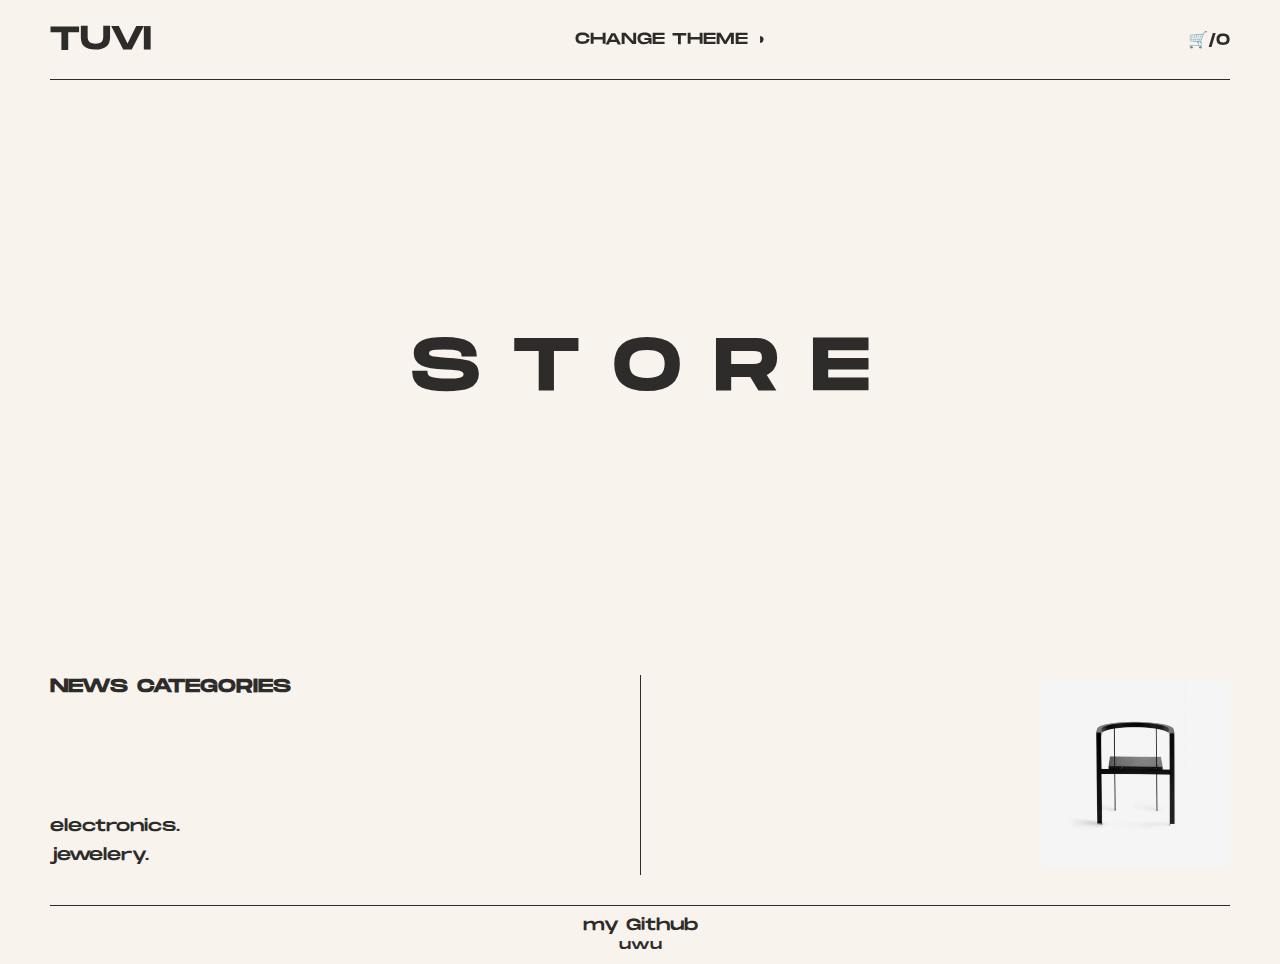
<file: index.html>
<!DOCTYPE html>
<html lang="en">
	<head>
		<meta charset="UTF-8" />
		<meta http-equiv="X-UA-Compatible" content="IE=edge" />
		<meta name="viewport" content="width=device-width, initial-scale=1.0" />
		<title>Carrito</title>
		<link rel="shortcut icon" href="assets/images/favicon.ico" type="image/x-icon" />
		<link rel="stylesheet" href="css/styles.css" />
	</head>
	<body>
		<div class="container">
			<header class="header">
				<h1>
					<a href="/">TUVI</a>
				</h1>
				<span id="darkmodeBtn" class="darkmodeBtn">CHANGE THEME ◑</span>
				<span class="cartitoBtn">🛒/0</span>
			</header>
			<div class="hero">
				<h2 class="hero-title">S T O R E</h2>
			</div>

			<section class="select-category-ctn">
				<article class="categories-article">
					<div class="categories-ctn">
						<h3>NEWS CATEGORIES</h3>
						<ul class="categories-list">
							<li>
								<a
									data-img="assets/images/electronics.jpg"
									title="electronics"
									href="pages/electronics.html"
								>
									electronics.
								</a>
							</li>
							<li>
								<a
									data-img="assets/images/jewelery.jpg"
									title="jewelery"
									href="pages/jewelery.html"
								>
									jewelery.
								</a>
							</li>
						</ul>
					</div>
					<span class="categories-gap"></span>
					<div class="category-img-wrapper">
						<div class="category-img-ctn">
							<img
								class="categoryImg"
								src="assets/images/black-chair.jpg"
								alt="esta img tiene que cambiar cON EL HOVER PERO NO PUEDO HACERLOO"
							/>
						</div>
					</div>
				</article>
			</section>
			<footer class="footer">
				<a
					href="https://github.com/brandonporcel"
					rel="noreferrer"
					target="_blank"
					>my Github</a
				>
				<br />
				<small>uwu</small>
			</footer>
		</div>
		<!-- <div class="container">
			<table class="table">
				<thead>
					<tr>
						<th>#</th>
						<th>Item</th>
						<th>Cantidad</th>
						<th>Acción</th>
						<th>Total</th>
					</tr>
				</thead>
				<tbody id="items"></tbody>
				<tfoot>
					<tr id="footer">
						<th scope="row" colspan="5">Carrito vacío - comience a comprar!</th>
					</tr>
				</tfoot>
			</table>

			<div class="cards" id="cards"></div> -->
		</div>
		<template id="card-template">
			<div class="card">
				<img class="card-img" />
				<h5></h5>
				<p></p>
				<button class="card-btn"></button>
			</div>
		</template>
		<template id="footer-template">
			<th scope="row" colspan="2">Total productos</th>
			<td></td>
			<td>
				<button class="btn btn-danger btn-sm" id="vaciar-carrito">
					vaciar todo
				</button>
			</td>
			<td class="font-weight-bold">$ <span></span></td>
		</template>

		<template id="carrito-template">
			<tr align="center">
				<th></th>
				<td data-producto></td>
				<td></td>
				<td>
					<button data-addBtn>+</button>
					<button data-removeBtn>-</button>
				</td>
				<td>$ <span></span></td>
			</tr>
		</template>
		<!-- <script src="js/app.js"></script> -->
		<script type="module" src="js/appp.js"></script>
	</body>
</html>
</file>
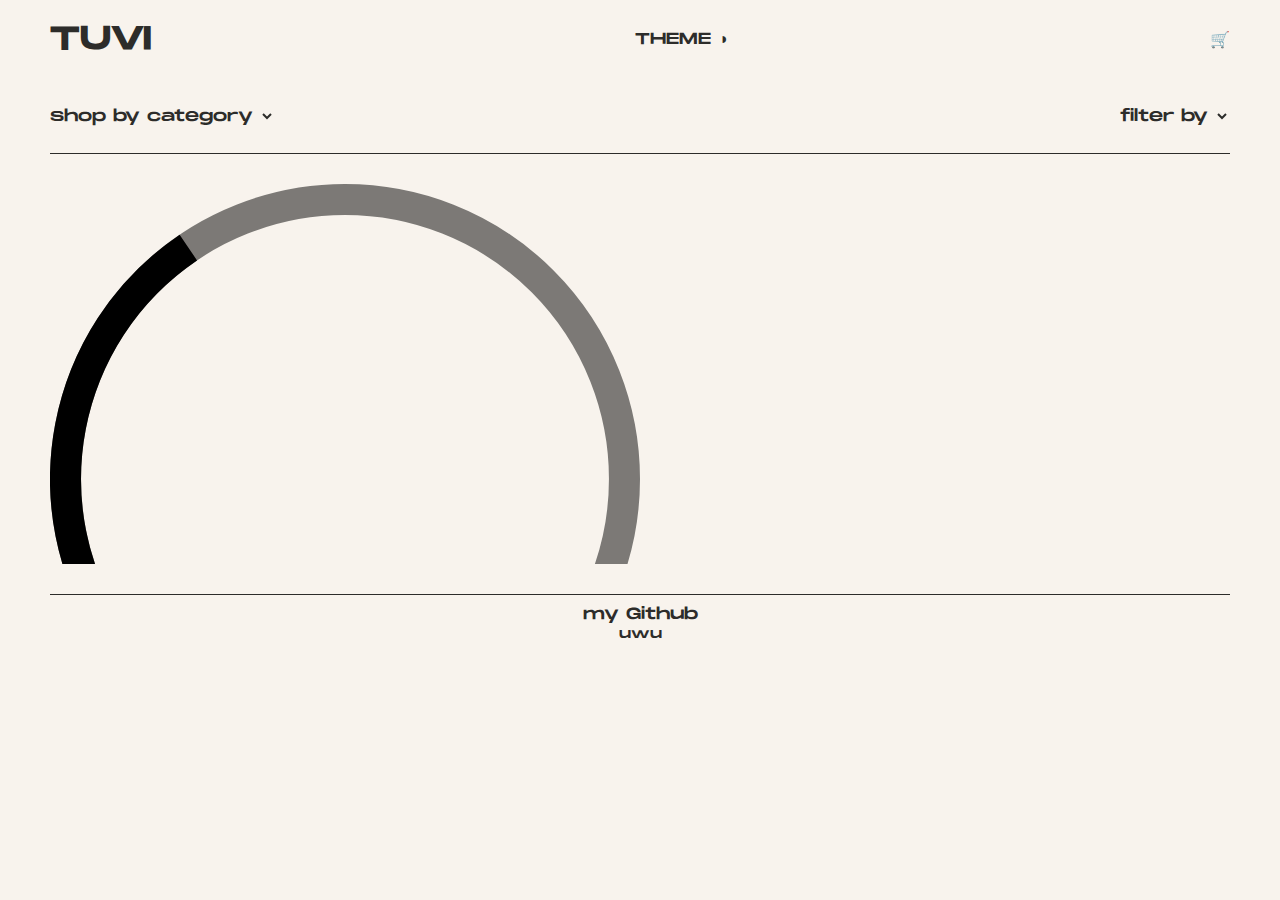
<file: pages/electronics.html>
<!DOCTYPE html>
<html lang="en">
	<head>
		<meta charset="UTF-8" />
		<meta http-equiv="X-UA-Compatible" content="IE=edge" />
		<meta name="viewport" content="width=device-width, initial-scale=1.0" />
		<title>TUVI | electronics</title>
		<link
			rel="shortcut icon"
			href="../assets/images/favicon.ico"
			type="image/x-icon"
		/>
		<link rel="stylesheet" href="../css/electronics.css" />
	</head>
	<body>
		<div class="container">
			<header class="header">
				<h1>
					<a href="/">TUVI</a>
				</h1>
				<span id="darkmodeBtn" class="darkmodeBtn">THEME ◑</span>
				<span class="carritoBtn">🛒</span>
			</header>
			<nav class="sort-nav">
				<div class="category-sort">
					<label for="sort-by-category">shop by category</label>
					<select name="sort-by-category" class="select" id="sort-by-category">
						<option value="">-</option>
						<option value="jewelery">jewelery</option>
					</select>
				</div>
				<div class="product-sort">
					<label for="sort-by">filter by</label>
					<select name="sort-by" class="select" id="sort-by-select">
						<option value="-">-</option>
						<option value="title-ascending">A-Z</option>
						<option value="price-ascending">Price: Low to High</option>
						<option value="price-descending">Price: High to Low</option>
					</select>
				</div>
			</nav>
			<main class="products-section">
				<section class="products"></section>
				<section class="cart-items-ctn none">
					<div class="cart-summary">
						<p id="final-price"></p>
						<button class="buy-btn none">Buy Now!</button>

						<span class="empty-cart none"
							>There are no products in the cart. Go back to the store</span
						>
					</div>
				</section>
			</main>
			<footer class="footer">
				<a
					href="https://github.com/brandonporcel"
					rel="noreferrer"
					target="_blank"
					>my Github</a
				>
				<br />
				<small>uwu</small>
			</footer>
		</div>
		<section class="pop-up-wrapper none">
			<article class="pop-up-ctn">
				<button class="pop-up-close-btn">X</button>
				<div class="pop-up-img-ctn">
					<img class="pop-up-img" />
				</div>
				<div class="pop-up-info">
					<div>
						<p class="pop-up-name"></p>
						<p class="pop-up-price product-price"></p>
					</div>

					<div class="pop-up-description-ctn">
						<p class="pop-up-description-title">description</p>
						<p class="pop-up-description"></p>
					</div>

					<div>
						<button class="pop-up-btn pop-up-buy">Buy Now</button>

						<button class="pop-up-btn pop-up-cart">Add to Cart</button>
					</div>
				</div>
			</article>
		</section>
		<template id="summary-template">
			<article class="item-cart">
				<div class="item-info">
					<div class="item-img-name">
						<div class="item-img-ctn">
							<img class="item-img" />
						</div>
						<span class="item-name"></span>
					</div>
					<div class="item-quantity-ctn">
						<button class="item-quantity-subtract item-quantity-btn">-</button>
						<span class="item-quantity"></span>
						<button class="item-quantity-add item-quantity-btn">+</button>
					</div>
					<span class="item-price"></span>
				</div>
				<div class="item-actions">
					<small class="item-action-delete">delete</small>
				</div>
				<div class="cart-summary">
					<span id="final-price"></span>
				</div>
			</article>
		</template>
		<template id="product-template">
			<article class="product">
				<div class="product-img-ctn">
					<img class="product-img" />
				</div>
				<p class="product-name"></p>
				<p class="product-price"></p>
			</article>
		</template>
		<script type="module" src="../js/electronics.js"></script>
	</body>
</html>
</file>
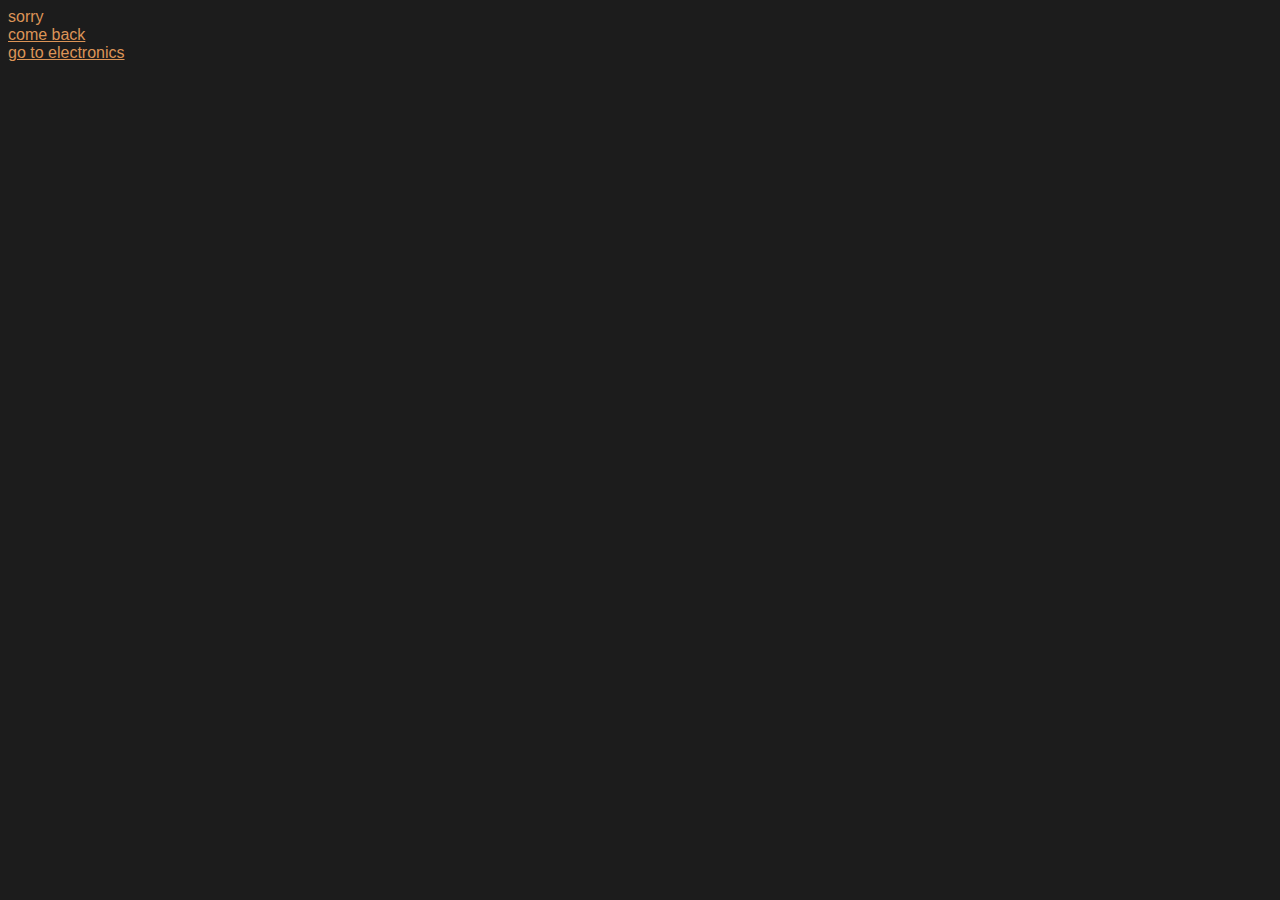
<file: pages/jewelery.html>
<!DOCTYPE html>
<html lang="en">
	<head>
		<meta charset="UTF-8" />
		<meta http-equiv="X-UA-Compatible" content="IE=edge" />
		<meta name="viewport" content="width=device-width, initial-scale=1.0" />
		<title>Tuvi</title>
		<link
			rel="shortcut icon"
			href="../assets/images/favicon.ico"
			type="image/x-icon"
		/>
		<link rel="stylesheet" href="../css/jewelery.css" />
	</head>
	<body>
		sorry
		<br />
		<a href="/">come back</a>
		<br />
		<a href="/pages/electronics.html">go to electronics</a>
	</body>
</html>
</file>
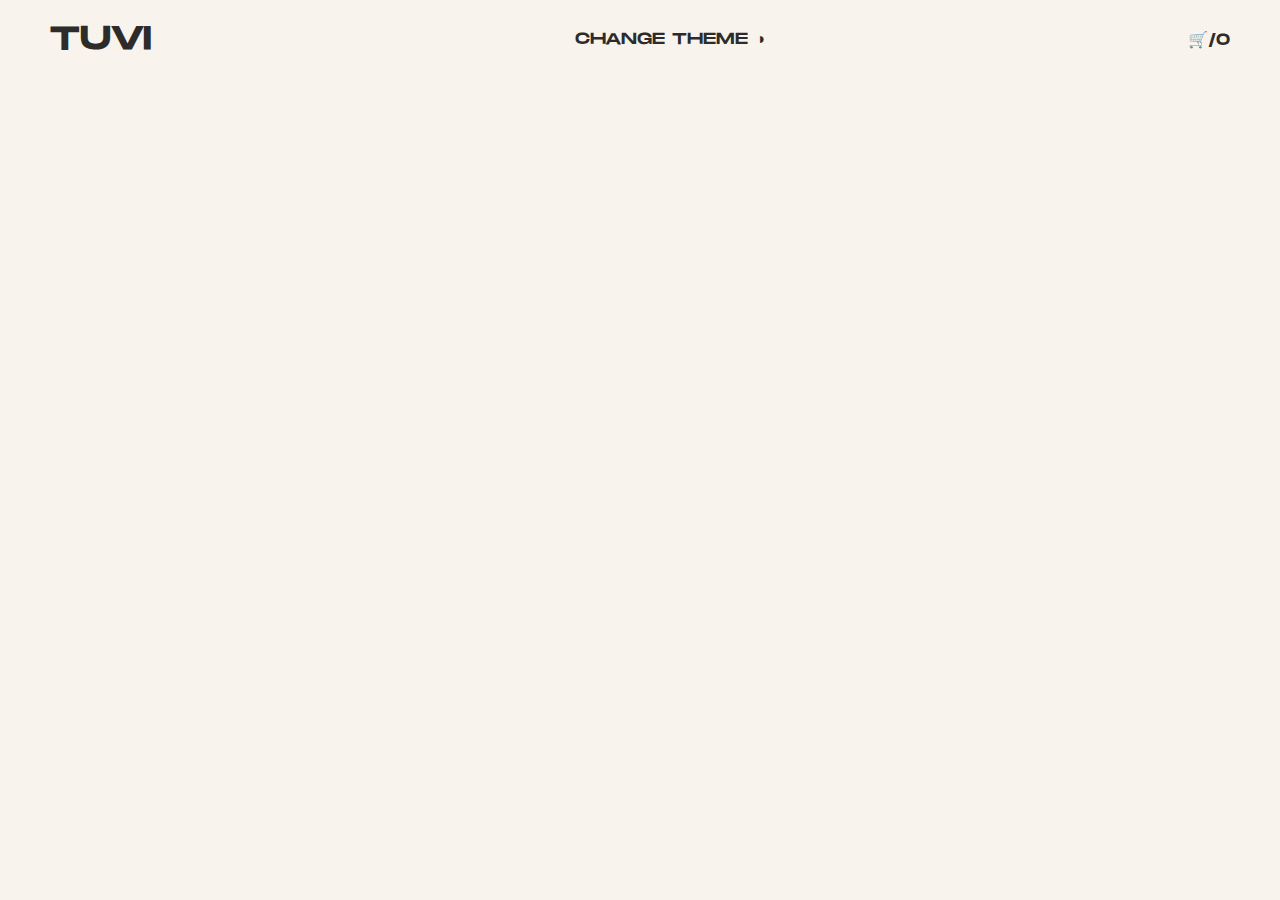
<file: pages/money.html>
<!DOCTYPE html>
<html lang="en">
	<head>
		<meta charset="UTF-8" />
		<meta http-equiv="X-UA-Compatible" content="IE=edge" />
		<meta name="viewport" content="width=device-width, initial-scale=1.0" />
		<title>TUVI | 🤑🤑</title>
		<link rel="stylesheet" href="../css/money.css" />
		<link
			rel="shortcut icon"
			href="../assets/images/favicon.ico"
			type="image/x-icon"
		/>
	</head>
	<body>
		<div class="container">
			<header class="header">
				<h1>
					<a href="/">TUVI</a>
				</h1>
				<span id="darkmodeBtn" class="darkmodeBtn">CHANGE THEME ◑</span>
				<a href="money.html">
					<span class="cartitoBtn">🛒/0</span>
				</a>
			</header>
		</div>
	</body>
</html>
</file>
<file: css/styles.css>
@import url(./modules/userTheme.css);
@import url(./modules/general.css);
:root {
	--hover-text-color: #dc9457;
}

@font-face {
	font-family: MonumentExtended;
	src: url(../assets/fonts/MonumentExtended/MonumentExtended-Regular.otf);
}
body {
	background-color: var(--bg-color);
	font-family: MonumentExtended;
	color: var(--text-color);
}

.container {
	padding: 0 50px;
}
.header {
	position: sticky;
	top: 0;
	border-bottom: 1px solid;
	padding-top: 20px;
	padding-bottom: 20px;
	display: flex;
	align-items: center;
	justify-content: space-between;
	height: auto;
}
.darkmodeBtn {
	cursor: pointer;
}
/*  */
.hero {
	height: 575px;
	width: 100%;
	display: flex;
	align-items: center;
	justify-content: center;
}
.hero-title {
	font-size: 72px;
}
/*  */
.select-category-ctn {
	height: 250px;
}
.categories-article {
	padding-top: 20px;
	padding-bottom: 20px;
	display: flex;
	justify-content: space-between;
}

.categories-ctn {
	display: flex;
	flex-direction: column;
	justify-content: space-between;
	height: 200px;
	width: 50%;
}

.categories-list li {
	margin-bottom: 10px;
}
.categories-list li a:hover {
	color: var(--hover-text-color);
}
.categories-gap {
	border-left: 1px solid var(--text-color);
}
.category-img-wrapper {
	width: 50%;
	height: auto;
	display: flex;
	justify-content: flex-end;
	align-items: center;
}
.category-img-ctn {
	width: 32%;
}
/*  */
.footer {
	border-top: 1px solid;
	text-align: center;
	padding: 10px 0;
}
</file>
<file: css/electronics.css>
@import url(./modules/userTheme.css);
@import url(./modules/general.css);

:root {
	--hover-text-color: #dc9457;
}

@font-face {
	font-family: MonumentExtended;
	src: url(../assets/fonts/MonumentExtended/MonumentExtended-Regular.otf);
}
body {
	background-color: var(--bg-color);
	font-family: MonumentExtended;
	color: var(--text-color);
}

.container {
	padding: 0 50px;
}
.header {
	position: sticky;
	top: 0;
	/* border-bottom: 1px solid; */
	padding-top: 20px;
	padding-bottom: 20px;
	display: flex;
	align-items: center;
	justify-content: space-between;
	height: auto;
}
.darkmodeBtn {
	cursor: pointer;
}
/*  */
.sort-nav {
	height: 75px;
	padding: 10px 0;
	display: flex;
	justify-content: space-between;
	align-items: center;
	border-bottom: 1px solid;
}
.select {
	width: 15px;
	padding: 5px;
	background: none;
	border: none;
	color: inherit;
}
/*  */
.products-section {
	height: 440px;
	padding: 30px 0;
}
.products {
	width: 100%;
	height: 100%;
	display: grid;
	overflow: auto;
	grid-template-columns: repeat(auto-fit, minmax(250px, 1fr));
}
.product {
	width: 200px;
	height: fit-content;
	margin-bottom: 20px;
	cursor: pointer;
}
.product-img-ctn {
	height: 200px;
	position: relative;
}
.product-img {
	height: 100%;
	width: 100%;
	position: absolute;
	object-fit: cover;
	object-position: 50% 0;
}
.product-name {
	width: 100%;
	text-overflow: ellipsis;
	white-space: nowrap;
	overflow: hidden;
	padding-top: 10px;
}
.product-price {
	color: var(--hover-text-color);
}
/*  */
.pop-up-wrapper {
	background-color: rgba(0, 0, 255, 0.2);
	position: fixed;
	width: 100%;
	height: 100%;
	left: 0;
	right: 0;
	bottom: 0;
	top: 0;
	display: flex;
	align-items: center;
	justify-content: center;
	z-index: 20;
}
.pop-up-ctn {
	width: 350px;
	height: 600px;
	border: 1px solid;
	position: relative;
	padding: 10px;
	background-color: var(--bg-color);
	word-break: break-word;
}
.pop-up-img-ctn {
	width: 100%;
	height: 30%;
	margin-bottom: 20px;
	position: relative;
}
.pop-up-img {
	position: absolute;
	object-fit: cover;
	height: 100%;
	object-position: 50% 0;
}
.pop-up-info {
	height: 65%;
	display: flex;
	flex-direction: column;
	justify-content: space-between;
}
.pop-up-description-ctn {
	margin-top: 20px;
	margin-bottom: 20px;
	height: fit-content;
	overflow: auto;
}
.pop-up-description-title {
	text-decoration: underline;
}
.pop-up-description {
	font-size: 12px;
	color: var(--text-color-soft);
}
.pop-up-btn {
	margin-bottom: 5px;
	width: 100%;
	height: 30px;
	cursor: pointer;
	background-color: var(--bg-color);
	color: var(--text-color);
	border: 1px solid;
}
.pop-up-close-btn {
	width: 30px;
	height: 30px;
	right: 10px;
	font-size: 19px;
	border: none;
	outline: none;
	padding: 5px;
	border-radius: 50%;
	position: absolute;
}
.pop-up-close-btn:hover {
	cursor: pointer;
	background-color: rgba(255, 255, 255, 0.9);
}
/*  */
.item-cart {
	margin-top: 20px;
	margin-bottom: 20px;
}
.item-info {
	display: flex;
	justify-content: space-between;
	align-items: center;
}
.item-img-name {
	padding: 5px;
	display: flex;
	align-items: center;
	justify-content: center;
}
.item-img-ctn {
	width: 40px;
	height: 40px;
	position: relative;
	margin-right: 16px;
	display: flex;
	align-items: center;
	overflow: hidden;
}
.item-img {
	position: absolute;
	background-position: center;
}
.item-name {
	width: 320px;
	text-overflow: ellipsis;
	white-space: nowrap;
	overflow: hidden;
}
.item-quantity-ctn {
	display: flex;
	align-items: center;
}
.item-quantity {
	margin: 0 5px;
}
.item-quantity-btn {
	padding: 3px;
	width: 20px;
}
.item-action-delete {
	font-size: 12px;
	color: var(--hover-text-color);
	cursor: pointer;
}
.cart-summary {
	text-align: right;
}
.empty-cart {
	cursor: pointer;
}
/*  */
.footer {
	border-top: 1px solid;
	text-align: center;
	padding: 10px 0;
}
/*  */
.loader {
	width: 50%;
}
.none {
	display: none;
}
</file>
<file: css/jewelery.css>
body {
	background-color: #1c1c1c;
	color: #dc9457;
	font-family: -apple-system, BlinkMacSystemFont, 'Segoe UI', Roboto, Oxygen,
		Ubuntu, Cantarell, 'Open Sans', 'Helvetica Neue', sans-serif;
}

a {
	color: inherit;
}
</file>
<file: css/money.css>
@import url(./modules/userTheme.css);
@import url(./modules/general.css);
:root {
	--hover-text-color: #dc9457;
}

@font-face {
	font-family: MonumentExtended;
	src: url(../assets/fonts/MonumentExtended/MonumentExtended-Regular.otf);
}
body {
	background-color: var(--bg-color);
	font-family: MonumentExtended;
	color: var(--text-color);
}

.container {
	padding: 0 50px;
}
/*  */
.header {
	position: sticky;
	top: 0;
	/* border-bottom: 1px solid; */
	padding-top: 20px;
	padding-bottom: 20px;
	display: flex;
	align-items: center;
	justify-content: space-between;
	height: auto;
}
.darkmodeBtn {
	cursor: pointer;
}
/*  */
</file>
